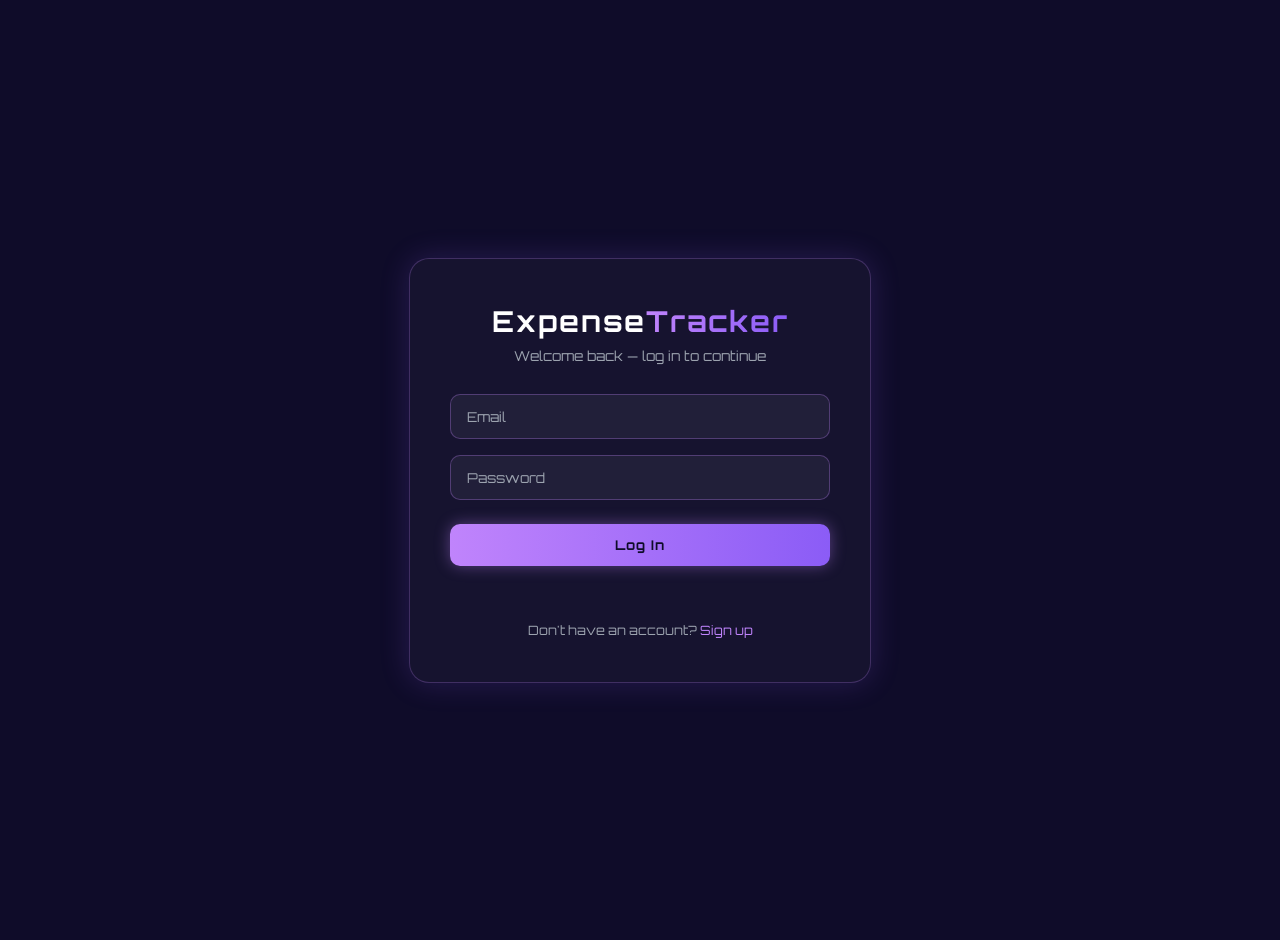
<file: index.html>
<html>
  <head>
    <meta charset="UTF-8">
    <meta name="viewport" content="width=device-width, initial-scale=1.0">
    <link rel="preconnect" href="https://fonts.googleapis.com">
    <link rel="preconnect" href="https://fonts.gstatic.com" crossorigin>
    <link href="https://fonts.googleapis.com/css2?family=Orbitron:wght@400..900&display=swap" rel="stylesheet">
    <link rel="stylesheet" href="style.css">
    <title>Expense Tracker</title>
  </head>
  <body>
    <div class="nav_container">
      <div class="nav_head">
        Expense Tracker
      </div>
      <div class="nav_links">
        <ul>
          <li><a href="#home">Home</a></li>
          <li><a href="#features">Features</a></li>
          <li><a href="#expenses">Expenses</a></li>
          <li><a href="#reports">Reports</a></li>
          <li><a href="#about">About</a></li>
          <li><a href="#" id="logoutBtn">Logout</a></li>
        </ul>
      </div>
      <div class="nav_profile" id="navProfile">
        <div class="nav_avatar" id="navAvatar">?</div>
        <span class="nav_greeting" id="navGreeting">Hi, there</span>
      </div>
    </div>

    <div class="global_error" id="globalError"></div>

    <section class="hero" id="home">
      <div class="stars" id="stars"></div>
      <div class="hero_content">
        <h1>Expense Tracker</h1>
        <p>Track Every Rupee. Spend With Confidence.</p>
        <div class="hero_balance">
          <span class="hero_balance_label">Current Balance</span>
          <span class="hero_balance_value" id="heroBalance">₹0</span>
        </div>
        <a href="#expenses" class="cta_btn">Go to Expense Tracker →</a>
      </div>
    </section>

    <section class="features" id="features">
      <h2 class="section_title">Features</h2>
      <div class="features_grid">
        <div class="feature_card">
          <div class="feature_icon">⚡</div>
          <h3>Real-Time Tracking</h3>
          <p>Every expense and income entry updates your dashboard instantly — no refresh needed.</p>
        </div>
        <div class="feature_card">
          <div class="feature_icon">📊</div>
          <h3>Category Breakdown</h3>
          <p>See exactly where your money goes, grouped and totaled by category automatically.</p>
        </div>
        <div class="feature_card">
          <div class="feature_icon">💰</div>
          <h3>Income vs Expense</h3>
          <p>Log salary and other income alongside spending to see your true net balance.</p>
        </div>
        <div class="feature_card">
          <div class="feature_icon">🗄️</div>
          <h3>Persistent Storage</h3>
          <p>Backed by MongoDB — your data is saved permanently, not just in your browser.</p>
        </div>
        <div class="feature_card">
          <div class="feature_icon">🧠</div>
          <h3>Smart Form Memory</h3>
          <p>Remembers your last used category and entry type so repeat entries are faster.</p>
        </div>
        <div class="feature_card">
          <div class="feature_icon">🌌</div>
          <h3>Custom Space Theme</h3>
          <p>A distinctive dark, glowing interface built entirely with hand-written CSS animations.</p>
        </div>
      </div>
    </section>

    <section class="tracker" id="expenses">
      <div class="tracker_card">
        <h2>Add Expense</h2>
        <form id="expenseForm">
          <select id="type">
            <option value="expense">Expense</option>
            <option value="income">Income</option>
          </select>
          <input type="text" id="title" placeholder="Title" required>
          <input type="number" id="amount" placeholder="Amount" required>
          <input type="text" id="category" placeholder="Category" required>
          <button type="submit">Add</button>
          <p class="form_error" id="formError"></p>
        </form>
      </div>

      <div class="tracker_card">
        <h2>Your Expenses</h2>
        <div class="date_filter">
          <input type="date" id="filterFrom">
          <span class="date_filter_to">to</span>
          <input type="date" id="filterTo">
          <button type="button" id="filterBtn">Filter</button>
          <button type="button" id="filterClearBtn">Clear</button>
        </div>
        <ul id="expenseList"></ul>
      </div>
    </section>

    <section class="summary" id="reports">
      <div class="summary_card">
        <span class="summary_label">Income</span>
        <span class="summary_value" id="totalIncome">₹0</span>
      </div>
      <div class="summary_card">
        <span class="summary_label">Spent</span>
        <span class="summary_value" id="totalSpent">₹0</span>
      </div>
      <div class="summary_card">
        <span class="summary_label">Balance</span>
        <span class="summary_value" id="netBalance">₹0</span>
      </div>
      <div class="summary_card">
        <span class="summary_label">Highest Expense</span>
        <span class="summary_value" id="highestSpent">—</span>
      </div>

      <div class="category_breakdown">
        <h2>By Category</h2>
        <ul id="categoryList"></ul>
      </div>
    </section>

    <section class="about" id="about">
      <h2 class="section_title">About This Project</h2>
      <div class="about_card">
        <p>
          Expense Tracker is a full-stack web application built as a college placement portfolio project.
          It demonstrates a complete CRUD workflow, RESTful API design, and database-backed persistence.
        </p>
        <div class="tech_stack">
          <span class="tech_badge">HTML</span>
          <span class="tech_badge">CSS</span>
          <span class="tech_badge">JavaScript</span>
          <span class="tech_badge">Node.js</span>
          <span class="tech_badge">Express</span>
          <span class="tech_badge">MongoDB</span>
          <span class="tech_badge">Mongoose</span>
          <span class="tech_badge">JWT</span>
        </div>
      </div>
    </section>

    <footer class="footer">
      <div class="footer_content">
        <div class="footer_brand">Expense Tracker</div>
        <p class="footer_tagline">Track Every Rupee. Spend With Confidence.</p>
        <ul class="footer_links">
          <li><a href="#home">Home</a></li>
          <li><a href="#features">Features</a></li>
          <li><a href="#expenses">Expenses</a></li>
          <li><a href="#reports">Reports</a></li>
          <li><a href="#about">About</a></li>
        </ul>
        <p class="footer_bottom">© 2026 Expense Tracker — Built as a college project.</p>
      </div>
    </footer>

    <div class="floating_clock" id="floatingClock">--:--</div>
    <script src="script.js"></script>
  </body>
</html>
</file>
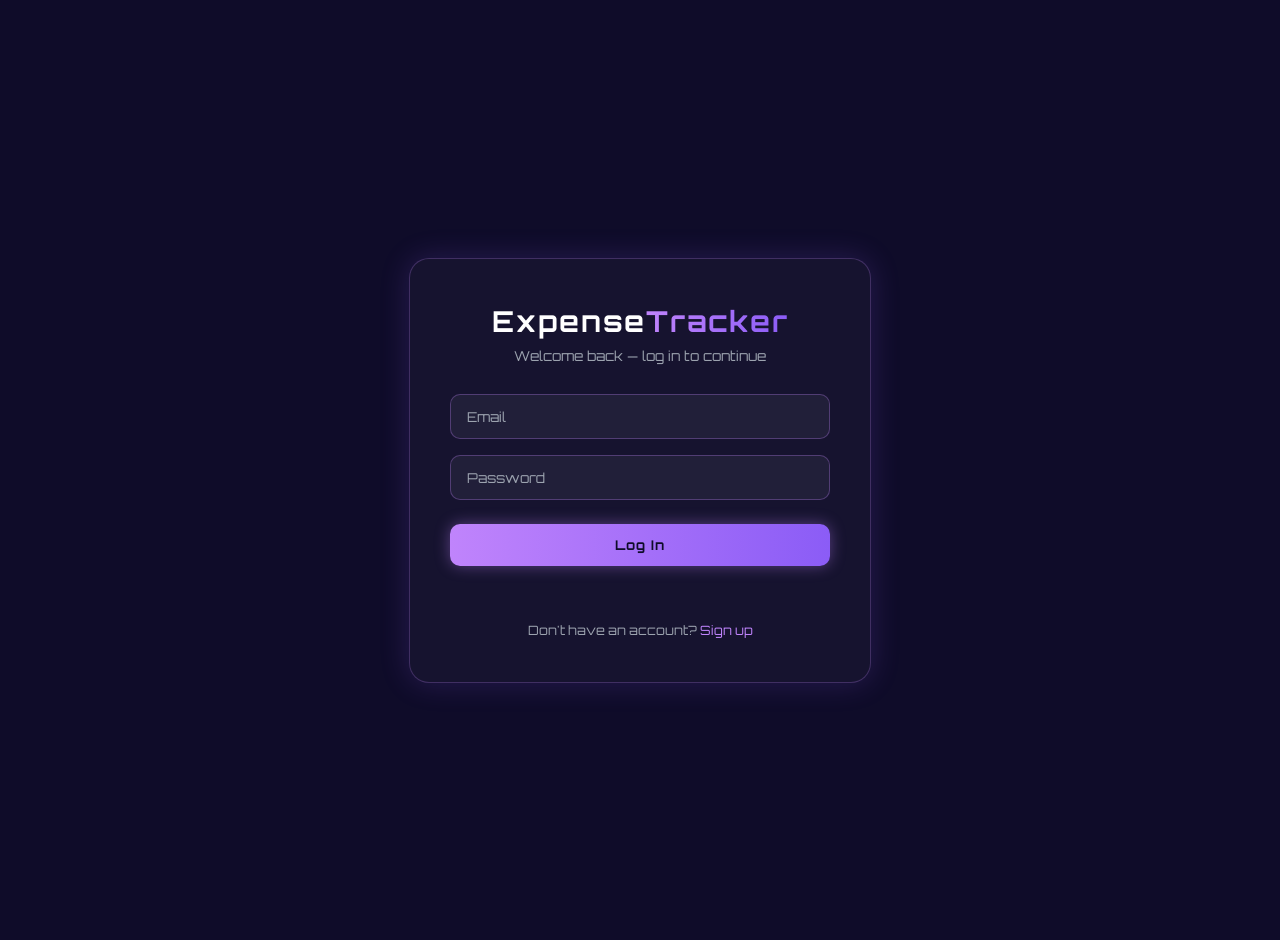
<file: login.html>
<html>
  <head>
    <meta charset="UTF-8">
    <meta name="viewport" content="width=device-width, initial-scale=1.0">
    <link rel="preconnect" href="https://fonts.googleapis.com">
    <link rel="preconnect" href="https://fonts.gstatic.com" crossorigin>
    <link href="https://fonts.googleapis.com/css2?family=Orbitron:wght@400..900&display=swap" rel="stylesheet">
    <link rel="stylesheet" href="auth.css">
    <title>Login — Expense Tracker</title>
  </head>
  <body>
    <div class="auth_wrapper">
      <div class="auth_card">
        <h1 class="auth_title">Expense<span>Tracker</span></h1>
        <p class="auth_subtitle">Welcome back — log in to continue</p>

        <form id="loginForm">
          <input type="email" id="email" placeholder="Email" required>
          <input type="password" id="password" placeholder="Password" required>
          <button type="submit">Log In</button>
        </form>

        <p class="auth_error" id="authError"></p>

        <p class="auth_switch">Don't have an account? <a href="signup.html">Sign up</a></p>
      </div>
    </div>

    <script src="auth.js"></script>
  </body>
</html>
</file>
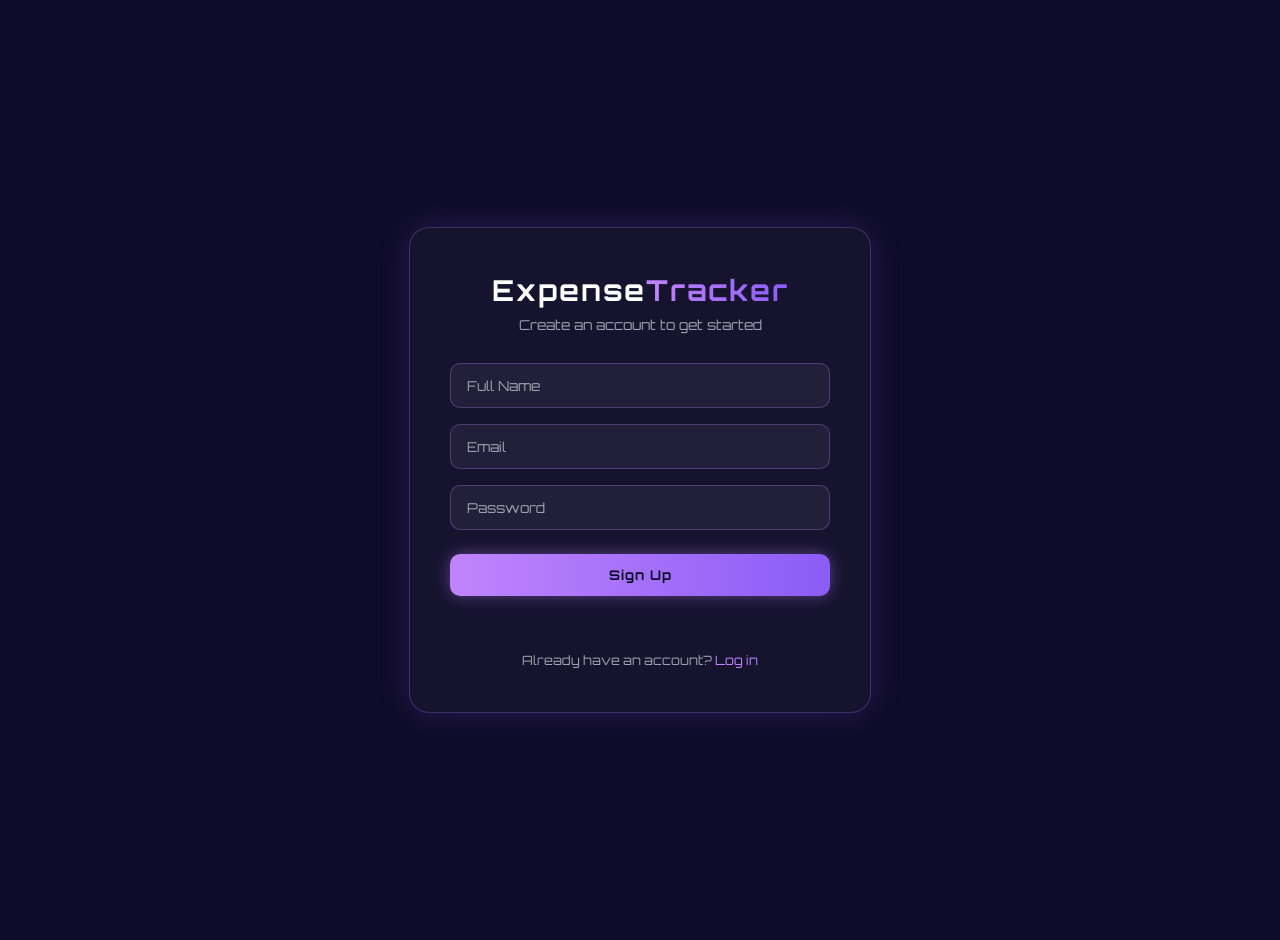
<file: signup.html>
<html>
  <head>
    <meta charset="UTF-8">
    <meta name="viewport" content="width=device-width, initial-scale=1.0">
    <link rel="preconnect" href="https://fonts.googleapis.com">
    <link rel="preconnect" href="https://fonts.gstatic.com" crossorigin>
    <link href="https://fonts.googleapis.com/css2?family=Orbitron:wght@400..900&display=swap" rel="stylesheet">
    <link rel="stylesheet" href="auth.css">
    <title>Sign Up — Expense Tracker</title>
  </head>
  <body>
    <div class="auth_wrapper">
      <div class="auth_card">
        <h1 class="auth_title">Expense<span>Tracker</span></h1>
        <p class="auth_subtitle">Create an account to get started</p>

        <form id="signupForm">
          <input type="text" id="name" placeholder="Full Name" required>
          <input type="email" id="email" placeholder="Email" required>
          <input type="password" id="password" placeholder="Password" required>
          <button type="submit">Sign Up</button>
        </form>

        <p class="auth_error" id="authError"></p>

        <p class="auth_switch">Already have an account? <a href="login.html">Log in</a></p>
      </div>
    </div>

    <script src="auth.js"></script>
  </body>
</html>
</file>
<file: style.css>
body {
    margin: 0;
    padding: 0;
    scroll-behavior: smooth;
}

.nav_container {
    display: flex;
    justify-content: space-between;
    align-items: center;
    padding: 20px 60px;
    background: linear-gradient(90deg, #0F0C29, #302B63, #24243E);
    box-shadow: 0 0 20px rgba(168, 85, 247, 0.25);
    position: sticky;
    top: 0;
    z-index: 999;
    gap: 30px;
}

.nav_head {
    font-family: "Orbitron", sans-serif;
    font-size: 2rem;
    font-weight: 700;
    color: #C084FC;
    letter-spacing: 3px;
    text-shadow: 0 0 8px #C084FC;
}

.nav_links ul {
    display: flex;
    gap: 40px;
    margin: 0;
    padding: 0;
    list-style: none;
}

.nav_links a {
    font-family: "Orbitron", sans-serif;
    text-decoration: none;
    color: #E5E7EB;
    font-size: 1rem;
    letter-spacing: 1px;
    transition: all 0.3s ease;
    position: relative;
}

.nav_links a:hover {
    color: #C084FC;
    text-shadow: 0 0 10px #C084FC;
}

.nav_links a::after {
    content: "";
    position: absolute;
    left: 0;
    bottom: -6px;
    width: 0%;
    height: 2px;
    background: #C084FC;
    transition: width 0.3s ease;
    box-shadow: 0 0 8px #C084FC;
}

.nav_links a:hover::after {
    width: 100%;
}

.nav_profile {
    display: flex;
    align-items: center;
    gap: 10px;
    padding: 6px 16px 6px 6px;
    border-radius: 999px;
    background: rgba(255,255,255,0.03);
    border: 1px solid rgba(192,132,252,0.2);
    white-space: nowrap;
}

.nav_avatar {
    width: 30px;
    height: 30px;
    border-radius: 50%;
    display: grid;
    place-items: center;
    background: linear-gradient(135deg, #C084FC, #8B5CF6);
    color: #0F0C29;
    font-family: "Orbitron", sans-serif;
    font-weight: 800;
    font-size: 0.85rem;
    box-shadow: 0 0 10px rgba(192,132,252,0.5);
}

.nav_greeting {
    font-family: "Orbitron", sans-serif;
    font-size: 0.8rem;
    color: #E5E7EB;
    letter-spacing: 0.5px;
}

.global_error {
    display: none;
    background: rgba(236,72,153,0.12);
    border-bottom: 1px solid rgba(236,72,153,0.4);
    color: #EC4899;
    font-family: "Orbitron", sans-serif;
    font-size: 0.85rem;
    text-align: center;
    padding: 12px 20px;
}

.global_error.visible {
    display: block;
}

.hero {
    position: relative;
    overflow: hidden;
    min-height: 100vh;
    display: flex;
    justify-content: center;
    align-items: center;
    background: rgb(0, 0, 0);
}

.hero_content {
    position: relative;
    z-index: 2;
    text-align: center;
    padding: 0 20px;
}

.hero_content h1 {
    font-family: "Orbitron", sans-serif;
    font-size: 4rem;
    font-weight: 800;
    color: #ffffff;
    letter-spacing: 4px;
    margin: 0 0 16px 0;
    text-shadow: 0 0 20px rgba(192, 132, 252, 0.6), 0 0 40px rgba(139, 92, 246, 0.4);
    animation: float 8s infinite ease;
}

.hero_content p {
    font-family: "Orbitron", sans-serif;
    font-size: 1.1rem;
    font-weight: 400;
    color: #A0A0B8;
    letter-spacing: 1px;
    margin: 0;
}

.hero_balance {
    display: flex;
    flex-direction: column;
    align-items: center;
    gap: 6px;
    margin: 32px 0;
    padding: 24px 48px;
    border-radius: 20px;
    background: rgba(255,255,255,0.03);
    border: 1px solid rgba(192,132,252,0.25);
    box-shadow: 0 0 30px rgba(139,92,246,0.2);
}

.hero_balance_label {
    font-family: "Orbitron", sans-serif;
    font-size: 0.75rem;
    letter-spacing: 2px;
    text-transform: uppercase;
    color: #9CA3AF;
}

.hero_balance_value {
    font-family: "Orbitron", sans-serif;
    font-size: 2.4rem;
    font-weight: 800;
    color: #C084FC;
    text-shadow: 0 0 18px rgba(192,132,252,0.6);
}

.cta_btn {
    display: inline-block;
    margin-top: 28px;
    padding: 14px 32px;
    font-family: "Orbitron", sans-serif;
    font-size: 0.95rem;
    font-weight: 600;
    letter-spacing: 1.5px;
    color: #0F0C29;
    text-decoration: none;
    border-radius: 999px;
    background: linear-gradient(90deg, #C084FC, #8B5CF6);
    box-shadow: 0 0 20px rgba(192, 132, 252, 0.5);
    transition: transform 0.3s ease, box-shadow 0.3s ease;
}

.cta_btn:hover {
    transform: translateY(-3px);
    box-shadow: 0 0 30px rgba(192, 132, 252, 0.8);
}

.stars {
    position: absolute;
    inset: 0;
    overflow: hidden;
    pointer-events: none;
}

.star {
    position: absolute;
    background: #ffffff;
    border-radius: 50%;
    animation: twinkle ease-in-out infinite;
}

@keyframes twinkle {
    0%, 100% {
        opacity: var(--base-opacity);
        transform: scale(1);
    }
    50% {
        opacity: 1;
        transform: scale(1.4);
    }
}

@keyframes float {
    0% {
        transform: translateY(0px);
    }
    50% {
        transform: translateY(-40px);
    }
    100% {
        transform: translateY(0px);
    }
}

@keyframes scroll {
    from {
        transform: translateX(-100%);
    }
    to {
        transform: translateX(100%);
    }
}

.ticker {
    width: 100%;
    overflow: hidden;
    white-space: nowrap;
}

.ticker span {
    display: inline-block;
    padding-left: 100%;
    animation: scroll 15s linear infinite;
    color: white;
}

.section_title {
    font-family: "Orbitron", sans-serif;
    text-align: center;
    color: #C084FC;
    font-size: 2rem;
    letter-spacing: 2px;
    text-shadow: 0 0 12px rgba(192,132,252,0.5);
    margin: 0;
    padding: 70px 20px 40px 20px;
    background: #0F0C29;
}

.features {
    background: #0F0C29;
    padding-bottom: 70px;
}

.features_grid {
    display: flex;
    flex-wrap: wrap;
    gap: 24px;
    justify-content: center;
    padding: 0 40px;
}

.feature_card {
    background: rgba(255,255,255,0.03);
    border: 1px solid rgba(192,132,252,0.2);
    border-radius: 16px;
    padding: 28px;
    width: 280px;
    box-shadow: 0 0 20px rgba(139,92,246,0.12);
    transition: transform 0.3s ease, box-shadow 0.3s ease;
}

.feature_card:hover {
    transform: translateY(-6px);
    box-shadow: 0 0 30px rgba(192,132,252,0.3);
}

.feature_icon {
    font-size: 2rem;
    margin-bottom: 14px;
}

.feature_card h3 {
    font-family: "Orbitron", sans-serif;
    color: #E5E7EB;
    font-size: 1.05rem;
    margin: 0 0 12px 0;
}

.feature_card p {
    font-family: "Space Grotesk", sans-serif;
    color: #9CA3AF;
    font-size: 0.9rem;
    line-height: 1.5;
    margin: 0;
}

.tracker {
    display: flex;
    flex-wrap: wrap;
    gap: 30px;
    justify-content: center;
    padding: 80px 40px;
    background: #0F0C29;
}

.tracker_card {
    background: rgba(255,255,255,0.03);
    border: 1px solid rgba(192,132,252,0.2);
    border-radius: 16px;
    padding: 30px;
    width: 340px;
    box-shadow: 0 0 20px rgba(139,92,246,0.15);
}

.tracker_card h2 {
    font-family: "Orbitron", sans-serif;
    color: #C084FC;
    font-size: 1.3rem;
    margin-top: 0;
    margin-bottom: 20px;
    text-shadow: 0 0 8px rgba(192,132,252,0.5);
}

#expenseForm {
    display: flex;
    flex-direction: column;
    gap: 14px;
}

#expenseForm input {
    padding: 12px 14px;
    border-radius: 8px;
    border: 1px solid rgba(192,132,252,0.3);
    background: rgba(255,255,255,0.05);
    color: #E5E7EB;
    font-family: "Orbitron", sans-serif;
    font-size: 0.9rem;
}

#expenseForm input::placeholder {
    color: #9CA3AF;
}

#expenseForm select {
    padding: 12px 14px;
    border-radius: 8px;
    border: 1px solid rgba(192,132,252,0.3);
    background: rgba(255,255,255,0.05);
    color: #E5E7EB;
    font-family: "Orbitron", sans-serif;
    font-size: 0.9rem;
}

#expenseForm select option {
    background: #1a1830;
    color: #E5E7EB;
}

#expenseForm button {
    padding: 12px;
    border: none;
    border-radius: 8px;
    background: linear-gradient(90deg, #C084FC, #8B5CF6);
    color: #0F0C29;
    font-family: "Orbitron", sans-serif;
    font-weight: 700;
    letter-spacing: 1px;
    cursor: pointer;
    box-shadow: 0 0 15px rgba(192,132,252,0.4);
    transition: transform 0.2s ease;
}

#expenseForm button:hover {
    transform: translateY(-2px);
}

.form_error {
    color: #EC4899;
    font-size: 0.8rem;
    font-family: "Orbitron", sans-serif;
    margin: 0;
    min-height: 14px;
}

.date_filter {
    display: flex;
    flex-wrap: wrap;
    align-items: center;
    gap: 8px;
    margin-bottom: 16px;
}

.date_filter input[type="date"] {
    flex: 1;
    min-width: 110px;
    padding: 8px 10px;
    border-radius: 8px;
    border: 1px solid rgba(192,132,252,0.3);
    background: rgba(255,255,255,0.05);
    color: #E5E7EB;
    font-family: "Orbitron", sans-serif;
    font-size: 0.75rem;
}

.date_filter_to {
    color: #9CA3AF;
    font-family: "Orbitron", sans-serif;
    font-size: 0.75rem;
}

.date_filter button {
    padding: 8px 14px;
    border: none;
    border-radius: 8px;
    font-family: "Orbitron", sans-serif;
    font-size: 0.75rem;
    font-weight: 700;
    letter-spacing: 0.5px;
    cursor: pointer;
}

#filterBtn {
    background: linear-gradient(90deg, #C084FC, #8B5CF6);
    color: #0F0C29;
}

#filterClearBtn {
    background: rgba(255,255,255,0.06);
    color: #E5E7EB;
    border: 1px solid rgba(192,132,252,0.2);
}

#expenseList {
    list-style: none;
    margin: 0;
    padding: 0;
    display: flex;
    flex-direction: column;
    gap: 12px;
    max-height: 300px;
    overflow-y: auto;
}

.expense_item {
    display: flex;
    justify-content: space-between;
    align-items: center;
    padding: 12px 14px;
    background: rgba(255,255,255,0.04);
    border-radius: 8px;
    border: 1px solid rgba(192,132,252,0.15);
    gap: 10px;
}

.expense_info {
    color: #E5E7EB;
    font-size: 0.9rem;
}

.expense_info span {
    color: #C084FC;
    font-weight: 600;
}

.expense_actions {
    display: flex;
    gap: 8px;
    flex-shrink: 0;
}

.edit_btn {
    background: none;
    border: none;
    color: #22D3EE;
    cursor: pointer;
    font-size: 0.95rem;
}

.delete_btn {
    background: none;
    border: none;
    color: #EC4899;
    cursor: pointer;
    font-size: 1rem;
}

.edit_form {
    display: flex;
    flex-wrap: wrap;
    gap: 6px;
    width: 100%;
    align-items: center;
}

.edit_form input, .edit_form select {
    padding: 6px 8px;
    border-radius: 6px;
    border: 1px solid rgba(192,132,252,0.3);
    background: rgba(255,255,255,0.05);
    color: #E5E7EB;
    font-family: "Orbitron", sans-serif;
    font-size: 0.75rem;
    flex: 1;
    min-width: 70px;
}

.edit_form button {
    padding: 6px 10px;
    border: none;
    border-radius: 6px;
    font-family: "Orbitron", sans-serif;
    font-size: 0.7rem;
    font-weight: 700;
    cursor: pointer;
}

.save_btn {
    background: linear-gradient(90deg, #C084FC, #8B5CF6);
    color: #0F0C29;
}

.cancel_btn {
    background: rgba(255,255,255,0.08);
    color: #E5E7EB;
}

.empty_state {
    color: #6B7280;
    font-family: "Orbitron", sans-serif;
    font-size: 0.85rem;
    text-align: center;
    padding: 20px 0;
}

.summary {
    display: flex;
    flex-wrap: wrap;
    gap: 20px;
    justify-content: center;
    padding: 0 40px 80px 40px;
    background: #0F0C29;
}

.summary_card {
    background: rgba(255,255,255,0.03);
    border: 1px solid rgba(192,132,252,0.2);
    border-radius: 14px;
    padding: 20px 26px;
    min-width: 160px;
    display: flex;
    flex-direction: column;
    gap: 8px;
    box-shadow: 0 0 15px rgba(139,92,246,0.12);
}

.summary_label {
    font-family: "Orbitron", sans-serif;
    font-size: 0.75rem;
    letter-spacing: 1px;
    color: #9CA3AF;
    text-transform: uppercase;
}

.summary_value {
    font-family: "Orbitron", sans-serif;
    font-size: 1.4rem;
    font-weight: 700;
    color: #C084FC;
    text-shadow: 0 0 10px rgba(192,132,252,0.4);
}

.category_breakdown {
    width: 100%;
    max-width: 500px;
    background: rgba(255,255,255,0.03);
    border: 1px solid rgba(192,132,252,0.2);
    border-radius: 14px;
    padding: 24px;
}

.category_breakdown h2 {
    font-family: "Orbitron", sans-serif;
    color: #C084FC;
    font-size: 1.1rem;
    margin-top: 0;
    margin-bottom: 16px;
}

#categoryList {
    list-style: none;
    margin: 0;
    padding: 0;
    display: flex;
    flex-direction: column;
    gap: 10px;
}

.category_row {
    display: flex;
    justify-content: space-between;
    color: #E5E7EB;
    font-size: 0.9rem;
    padding: 8px 0;
    border-bottom: 1px solid rgba(255,255,255,0.06);
}

.category_row span {
    color: #22D3EE;
    font-weight: 600;
}

.about {
    background: #0F0C29;
    padding-bottom: 80px;
    display: flex;
    justify-content: center;
}

.about_card {
    background: rgba(255,255,255,0.03);
    border: 1px solid rgba(192,132,252,0.2);
    border-radius: 16px;
    padding: 36px;
    max-width: 640px;
    box-shadow: 0 0 20px rgba(139,92,246,0.12);
    text-align: center;
}

.about_card p {
    font-family: "Space Grotesk", sans-serif;
    color: #C9C4E0;
    font-size: 0.95rem;
    line-height: 1.7;
    margin: 0 0 24px 0;
}

.tech_stack {
    display: flex;
    flex-wrap: wrap;
    gap: 10px;
    justify-content: center;
}

.tech_badge {
    font-family: "Orbitron", sans-serif;
    font-size: 0.75rem;
    letter-spacing: 1px;
    color: #22D3EE;
    padding: 6px 14px;
    border-radius: 999px;
    border: 1px solid rgba(34,211,238,0.3);
    background: rgba(34,211,238,0.05);
}

.footer {
    background: linear-gradient(90deg, #0F0C29, #24243E);
    border-top: 1px solid rgba(192,132,252,0.15);
    padding: 50px 20px 30px 20px;
}

.footer_content {
    max-width: 700px;
    margin: 0 auto;
    text-align: center;
}

.footer_brand {
    font-family: "Orbitron", sans-serif;
    font-size: 1.4rem;
    font-weight: 700;
    color: #C084FC;
    letter-spacing: 2px;
    text-shadow: 0 0 8px rgba(192,132,252,0.4);
}

.footer_tagline {
    font-family: "Space Grotesk", sans-serif;
    color: #9CA3AF;
    font-size: 0.9rem;
    margin: 10px 0 24px 0;
}

.footer_links {
    display: flex;
    flex-wrap: wrap;
    justify-content: center;
    gap: 26px;
    list-style: none;
    margin: 0 0 24px 0;
    padding: 0;
}

.footer_links a {
    font-family: "Orbitron", sans-serif;
    font-size: 0.85rem;
    color: #E5E7EB;
    text-decoration: none;
    transition: color 0.3s ease;
}

.footer_links a:hover {
    color: #C084FC;
}

.footer_bottom {
    font-family: "Space Grotesk", sans-serif;
    color: #6B7280;
    font-size: 0.8rem;
    border-top: 1px solid rgba(255,255,255,0.06);
    padding-top: 20px;
    margin: 0;
}

.floating_clock {
    position: fixed;
    bottom: 20px;
    right: 20px;
    z-index: 900;
    font-family: "Orbitron", sans-serif;
    font-size: 0.75rem;
    letter-spacing: 1px;
    color: #6B7280;
    padding: 6px 14px;
    border-radius: 999px;
    background: rgba(15,12,41,0.5);
    border: 1px solid rgba(192,132,252,0.12);
    backdrop-filter: blur(6px);
}




.expense_item {
    display: flex;
    flex-direction: column;
    padding: 12px 14px;
    background: rgba(255,255,255,0.04);
    border-radius: 8px;
    border: 1px solid rgba(192,132,252,0.15);
    gap: 6px;
}

.expense_row {
    display: flex;
    justify-content: space-between;
    align-items: center;
    gap: 10px;
}

.expense_date {
    display: inline-block;
    margin-left: 8px;
    padding: 2px 8px;
    border-radius: 999px;
    background: rgba(255,255,255,0.06);
    color: #9CA3AF;
    font-size: 0.7rem;
}

.details_btn {
    background: none;
    border: none;
    color: #9CA3AF;
    cursor: pointer;
    font-size: 0.9rem;
}

.expense_details {
    display: none;
    font-family: "Space Grotesk", sans-serif;
    font-size: 0.75rem;
    color: #6B7280;
    padding-top: 4px;
    border-top: 1px solid rgba(255,255,255,0.06);
}

.expense_details.open {
    display: block;
}


@media (max-width: 768px) {
    .nav_container {
        position: static;
        flex-direction: column;
        align-items: flex-start;
        gap: 16px;
        padding: 16px 24px;
    }

    .nav_head {
        font-size: 1.4rem;
    }

    .nav_links {
        width: 100%;
    }

    .nav_links ul {
        flex-wrap: wrap;
        gap: 16px;
        width: 100%;
    }

    .nav_links a {
        font-size: 0.85rem;
    }

    .nav_profile {
        align-self: flex-start;
    }
}

@media (max-width: 480px) {
    .nav_links ul {
        flex-direction: column;
        gap: 10px;
    }
}
</file>
<file: auth.css>
body {
    margin: 0;
    padding: 0;
    background: #0F0C29;
    font-family: "Orbitron", sans-serif;
}

.auth_wrapper {
    min-height: 100vh;
    display: flex;
    justify-content: center;
    align-items: center;
    padding: 20px;
}

.auth_card {
    background: rgba(255,255,255,0.03);
    border: 1px solid rgba(192,132,252,0.25);
    border-radius: 20px;
    padding: 44px 40px;
    width: 100%;
    max-width: 380px;
    box-shadow: 0 0 30px rgba(139,92,246,0.2);
    text-align: center;
}

.auth_title {
    font-size: 1.8rem;
    font-weight: 700;
    color: #ffffff;
    letter-spacing: 2px;
    margin: 0 0 8px 0;
}

.auth_title span {
    background: linear-gradient(90deg, #C084FC, #8B5CF6);
    -webkit-background-clip: text;
    background-clip: text;
    color: transparent;
}

.auth_subtitle {
    color: #9CA3AF;
    font-size: 0.85rem;
    margin: 0 0 30px 0;
}

#loginForm, #signupForm {
    display: flex;
    flex-direction: column;
    gap: 16px;
}

#loginForm input, #signupForm input {
    padding: 13px 16px;
    border-radius: 10px;
    border: 1px solid rgba(192,132,252,0.3);
    background: rgba(255,255,255,0.05);
    color: #E5E7EB;
    font-family: "Orbitron", sans-serif;
    font-size: 0.85rem;
}

#loginForm input::placeholder, #signupForm input::placeholder {
    color: #9CA3AF;
}

#loginForm button, #signupForm button {
    padding: 13px;
    border: none;
    border-radius: 10px;
    background: linear-gradient(90deg, #C084FC, #8B5CF6);
    color: #0F0C29;
    font-family: "Orbitron", sans-serif;
    font-weight: 700;
    letter-spacing: 1px;
    cursor: pointer;
    box-shadow: 0 0 15px rgba(192,132,252,0.4);
    transition: transform 0.2s ease;
    margin-top: 8px;
}

#loginForm button:hover, #signupForm button:hover {
    transform: translateY(-2px);
}

.auth_error {
    color: #EC4899;
    font-size: 0.8rem;
    margin: 16px 0 0 0;
    min-height: 16px;
}

.auth_switch {
    color: #9CA3AF;
    font-size: 0.8rem;
    margin: 24px 0 0 0;
}

.auth_switch a {
    color: #C084FC;
    text-decoration: none;
}

.auth_switch a:hover {
    text-decoration: underline;
}
</file>
